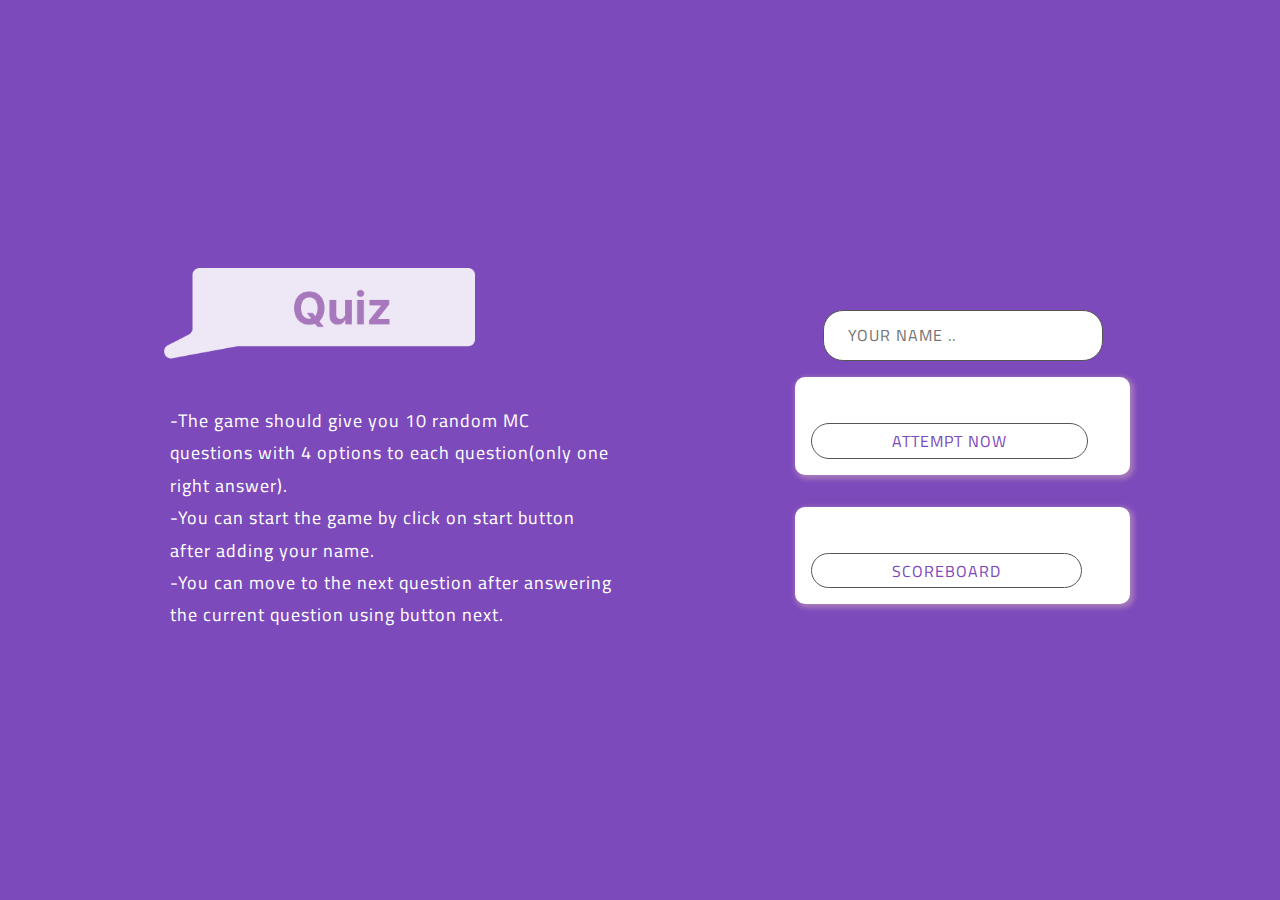
<file: index.html>
<!DOCTYPE html>
<html lang="en">
  <head>
    <meta charset="UTF-8"/>
    <meta http-equiv="X-UA-Compatible" content="IE=edge"/>
    <meta name="viewport" content="width=device-width, initial-scale=1.0"/>
    <link href="CSS/style.css" rel="stylesheet"/>
    <link href="CSS/quiz.css" rel="stylesheet"/>
    <title>Quiz App</title>
  </head>
  <body>

    <main class="section1">
      <section class="article-one">
        <img src="img/Logo.png" alt="quiz logo">
        <section class="description">
          <p>-The game should give you 10 random MC questions with 4 options to each question(only one right answer).
          </br>-You can start the game by click on start button after adding your name.
          </br>-You can move to the next question after answering the current question using button next.
          </p>
        </section>
      </section>

      <section class="articleT-two">
           <input id="userName" class="user-name" type="text" placeholder="Your Name .."/>
           <label><a href="Html/quiz.html"><button class="start" id="start">Attempt Now</button></a></label>
           <label><a href="Html/quiz.html"><button class="start" id="start">Scoreboard</button></a></label>
      </section>
    </main>

    <script src="javascript/main.js"></script>
  </body>
</html>
</file>
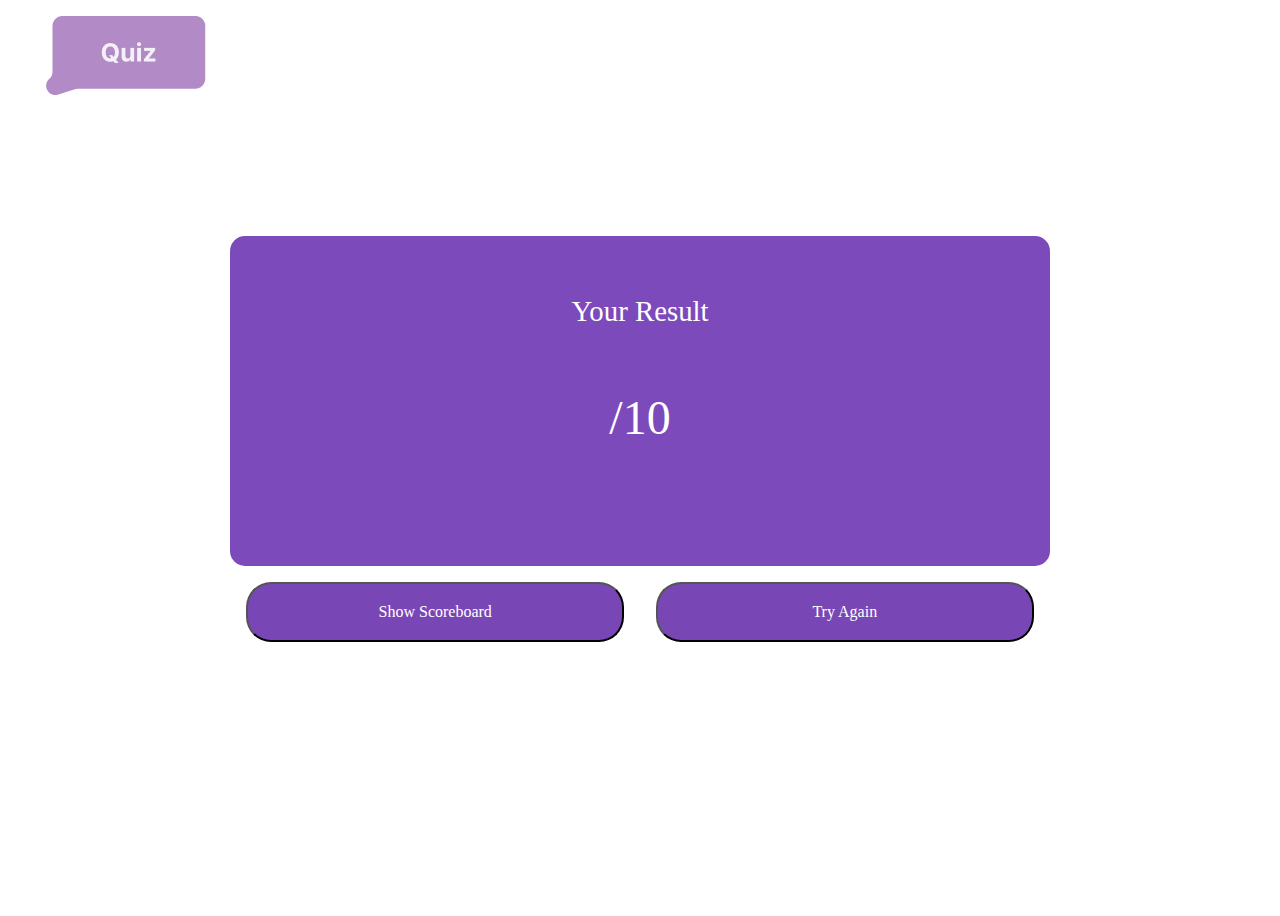
<file: Html/dashboard.html>
<!DOCTYPE html>
<html lang="en">
<head>
    <meta charset="UTF-8">
    <meta http-equiv="X-UA-Compatible" content="IE=edge">
    <meta name="viewport" content="width=device-width, initial-scale=1.0">
    <link rel="stylesheet" href="../CSS/dashboard.css" />
    <title>dashboard</title>
</head>
<body>
    <header>
        <img src="/assert/logoicon.png" alt="Quiz Icon" />
    </header>
    <main>
        <section class="result-section">
          <p class="result-heading">
            Your Result
          </p>
          <section class="result-parts">
            <p class="result">
            <!-- result here -->
            <p class="result-max">
            /10
          </p>
          </p>
          </section>
        </section>
        <section class="buttons">
            <button class="show-scoreboard">Show Scoreboard</button>
            <button class="try-again">Try Again</button>
        </section>
      </main>
      <script src="../javascript/quiz.js"></script>
</body>
</html>
</file>
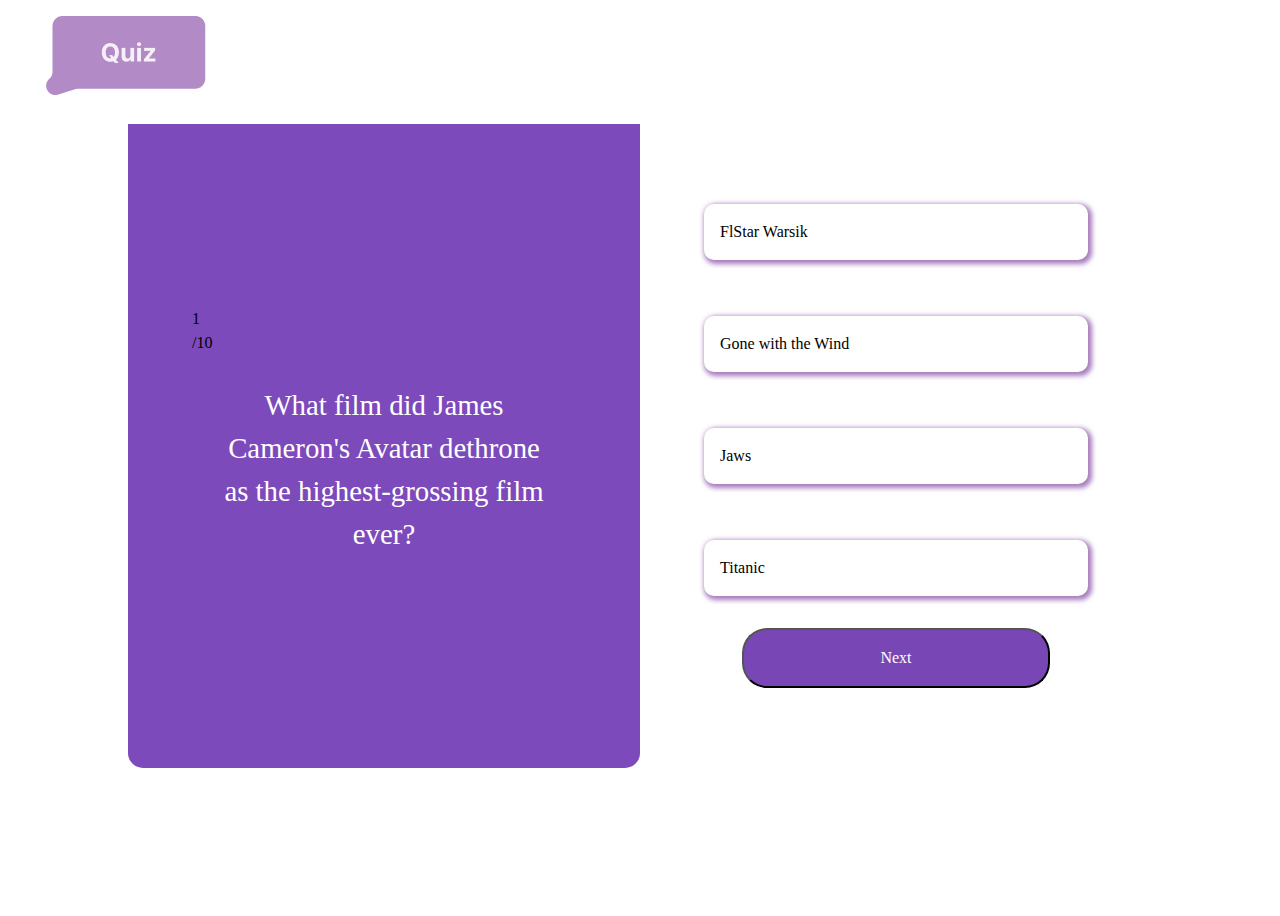
<file: Html/quiz.html>
<!DOCTYPE html>
<html lang="en">
  <head>
    <meta charset="UTF-8" />
    <meta http-equiv="X-UA-Compatible" content="IE=edge" />
    <meta name="viewport" content="width=device-width, initial-scale=1.0" />
    <link rel="stylesheet" href="../CSS/quiz.css" />
    <title>Quiz App</title>
  </head>
  <body>
    <header>
      <img src="/assert/logoicon.png" alt="Quiz Icon" />
    </header>
    <main>
      <section class="questions-content">
        <section class="question-sec">
          <p class="num-ques"><p class="ques-num"></p>/10</p>
          <p class="question">
            
          </p>
        </section>

        <section class="choices">
          <label class="first-choice">
            <input type="radio" name="choice" class="choice" />
            
          </label>
          <br />
          <label class="second-choice">
            <input type="radio" name="choice" class="choice" />
            
          </label>
          <br />
          <label class="third-choice">
            <input type="radio" name="choice" class="choice" />
            
          </label>
          <br />
          <label class="forth-choice">
            <input type="radio" name="choice" class="choice" />
            
          </label>
          <button class="next" type="button">Next</button>
        </section>
      </section>

      
    </main>
    <script src="../javascript/quiz.js"></script>
  </body>
</html>
</file>
<file: CSS/style.css>
/* Start preset */

@import url("https://fonts.googleapis.com/css2?family=Abel&family=Cairo:wght@200;300;400;500;600;700;800;900&family=Josefin+Sans:ital,wght@0,100;0,200;0,300;0,400;0,500;0,600;0,700;1,100;1,200;1,300;1,400;1,500;1,600;1,700&family=Kdam+Thmor+Pro&display=swap");

*,
*::before,
*::after {
  box-sizing: border-box;
}
* {
  font-family: "Cairo", sans-serif;
  padding: 0;
  margin: 0;
}

body {
  background-color: #7d4abb;
  padding: 0px 150px;
  line-height: 1.5;
  -webkit-font-smoothing: antialiased;
}

input,
button,
textarea,
select {
  font: inherit;
}

p,
h1,
h2,
h3,
h4,
h5,
h6 {
  overflow-wrap: break-word;
}
#root,
#__next {
  isolation: isolate;
}

.section1 {
  display: flex;
  justify-content: space-around;
  align-items: center;
  height: 100vh;
}

.articleT-two {
  display: flex;
  flex-direction: column;
  justify-content: space-around;
  align-items: center;
}

.start {
  color: #7d4abb;
  margin-top: 30px;
  background-color: #ffffff;
  padding: 0.3em 5em;
  letter-spacing: 1px;
  border: 1px solid #565656;
  border-radius: 50px;
  text-transform: uppercase;
}

.start:hover {
  background-color: #a779bc;
  color: white;
  border: 2px solid #565656;
}

.user-name {
  color: #7d4abb;
  margin-top: 30px;
  background-color: #ffffff;
  padding: 0.8em 1.5em;
  letter-spacing: 1px;
  border: 1px solid #565656;
  border-radius: 20px;
  text-transform: uppercase;
  width: 280px;
}

img,
picture,
video,
canvas,
svg {
  margin-left: -25px;
  width: 350px;
  margin-bottom: 20px;
}

.description {
  width: 80%;
  padding-left: 20px;
}

p {
  width: 90%;
  font-size: 18px;
  color: #ffffff;
  line-height: 1.8;
  letter-spacing: 1px;
  padding-top: 18px;
}
button{
  border-style:none ;
}
/* End preset */
</file>
<file: CSS/quiz.css>
/* Start preset */
*,
*::before,
*::after {
  box-sizing: border-box;
}
* {
  margin: 0;
}
html,
body {
  height: 100%;
}
body {
  line-height: 1.5;
  -webkit-font-smoothing: antialiased;
}
img,
picture,
video,
canvas,
svg {
  display: block;
  max-width: 100%;
}
input,
button,
textarea,
select {
  font: inherit;
}
p,
h1,
h2,
h3,
h4,
h5,
h6 {
  overflow-wrap: break-word;
}
#root,
#__next {
  isolation: isolate;
}
/* End preset */
header{
  margin:1em;
}
main{
  display:flex;
  justify-content: center;
  align-items: center;
}
.question{
  color:white;
  padding:1em;
  font-size: 1.8em;
  text-align: center;
}
.questions-content{
  display:flex;
  justify-content: center;
}
.question-sec{
  display: flex;
  flex-direction: column;
  width :40%;
  padding:4em; 
  justify-content: center;
  background-color: #7D4ABB;
  border-radius: 0px 0px 15px 15px;
}
.num-ques{
  color:white;
}
.choices{
  width: 40%;
  padding: 4em;
  display: flex;
  flex-direction: column;
  align-items: center;
}
label{
  padding: 1em;
  width:100%;
  margin:1em;
  border-radius: 10px;
  background-color: #ffffff;
  box-shadow: 2px 2px 5px 2px#A779BC;
}

.next{
  padding: 1em;
  width:80%;
  margin:1em;
  border-radius: 25px;
  color:white;
  background-color: #7947B5;
}
input{
  accent-color:#7947B5;
}
</file>
<file: CSS/dashboard.css>
/* Start preset */
*,
*::before,
*::after {
  box-sizing: border-box;
}
* {
  margin: 0;
}
html,
body {
  height: 100%;
}
body {
  line-height: 1.5;
  -webkit-font-smoothing: antialiased;
}
img,
picture,
video,
canvas,
svg {
  display: block;
  max-width: 100%;
}
input,
button,
textarea,
select {
  font: inherit;
}
p,
h1,
h2,
h3,
h4,
h5,
h6 {
  overflow-wrap: break-word;
}
#root,
#__next {
  isolation: isolate;
}
/* End preset */
header{
  margin:1em;
}
main{
  display:flex;
  flex-direction: column; 
  justify-content: center;
  align-items: center;
  margin:4em;
  padding:4em;
}
.result-heading{
    color:white;
    font-size: 1.8em;
    margin-top: -2em;
}
.result,.result-max{
    color:white;
    font-size: 3em;
}
.result-section{
  display: flex;
  flex-direction: column;
  width :80%;
  padding:7em; 
  justify-content: center;
  background-color: #7D4ABB;
  border-radius:15px;
  align-items: center;
}
.buttons{
  display: flex;
  width: 80%;
}
.show-scoreboard ,.try-again{
  padding: 1em;
  width:80%;
  margin:1em;
  border-radius: 25px;
  color:white;
  background-color: #7947B5;
}
.result-parts{
    display: flex;
    margin-top: 3em;

}
</file>
